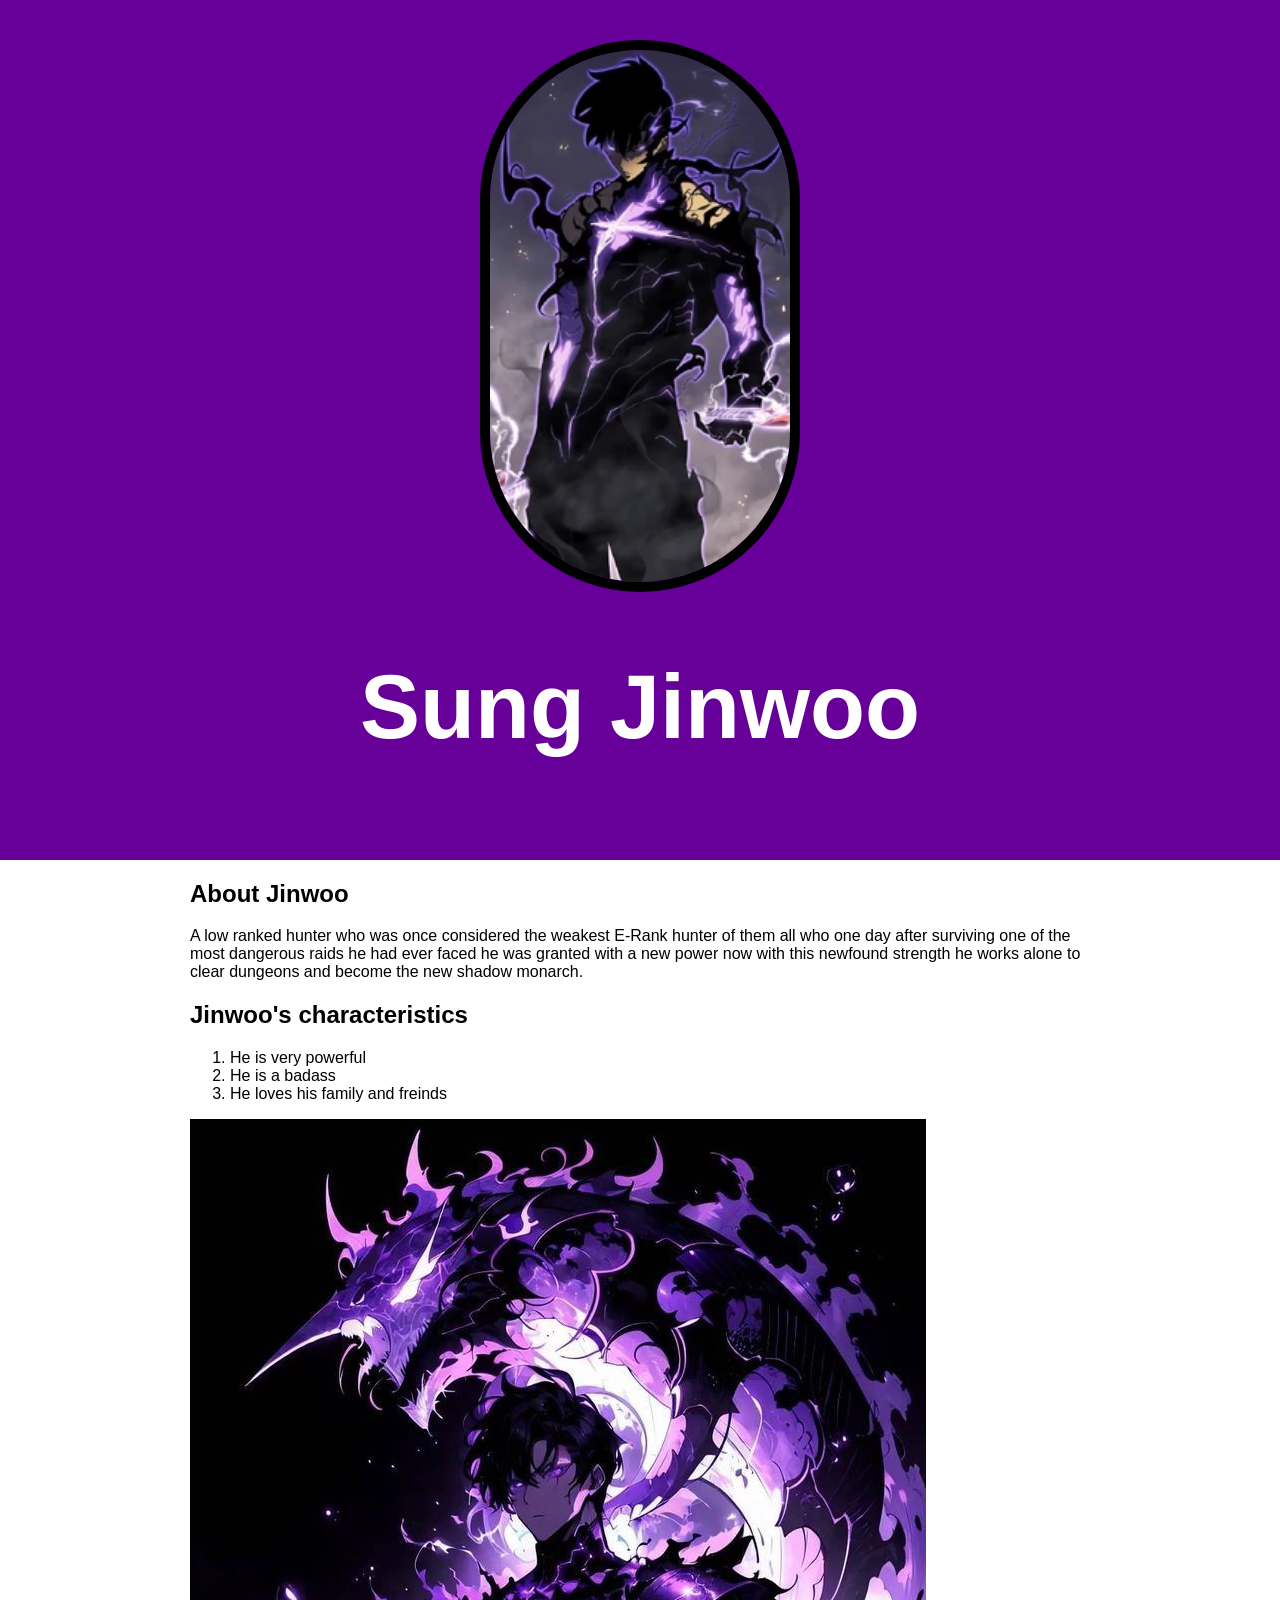
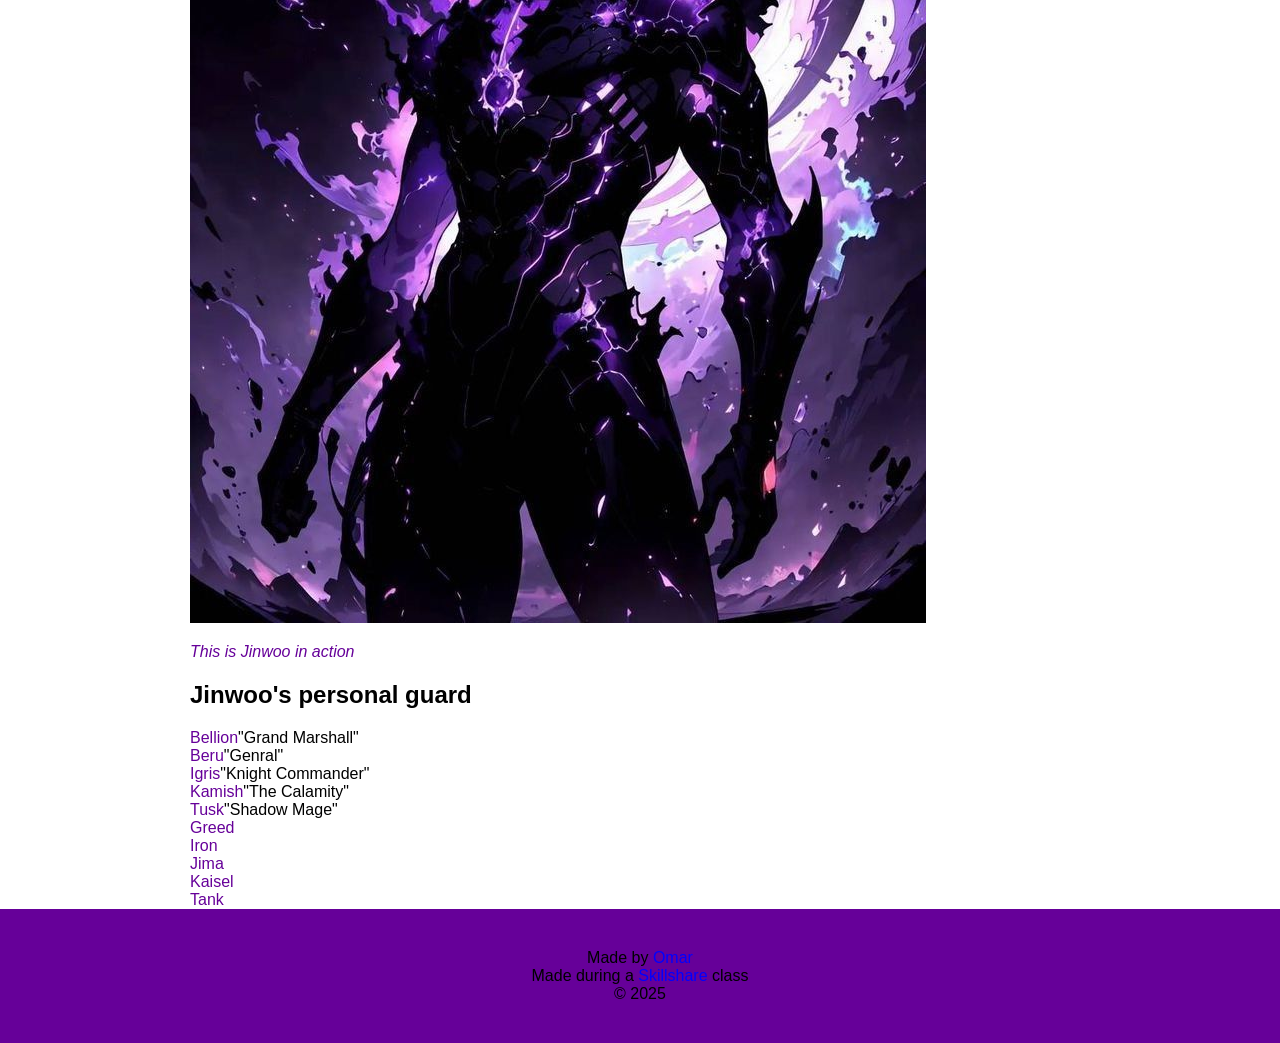
<file: index.html>
<!DOCTYPE html>
<html>
    <head>
        <title>Sung Jinwoo</title>
        <link rel="stylesheet" type="text/css" href="css/hero.css">
    </head>

    <body>
        <div class="wrapper">
        <header>
            <img src="img/profile.jpg">
            <h1>Sung Jinwoo</h1>
        </header>
        <div class="content">
            <h2>About Jinwoo</h2>
            <p> A low ranked hunter who was once considered the weakest E-Rank hunter of them all who one day after surviving one of 
                the most dangerous raids he had ever faced he was granted with a new power
                 now with this newfound strength he works alone to clear dungeons and become the new shadow monarch.
            </p>
            <h2>Jinwoo's characteristics</h2>
            <ol>
                <li>He is very powerful</li>
                <li>He is a badass</li>
                <li>He loves his family and freinds</li>
            </ol>
            <img class="big-image" src="img/big-image.jpg">
            <p class="caption">This is Jinwoo in action</p>
            <h2>Jinwoo's personal guard</h2>
            <ul>
                <li><a href="https://solo-leveling.fandom.com/wiki/Bellion" target="_blank" title="Visit Bellion's page">Bellion</a>"Grand Marshall"</li>
                <li><a href="https://solo-leveling.fandom.com/wiki/Beru" target="_blank" title="Visit Beru's page">Beru</a>"Genral"</li>
                <li><a href="https://solo-leveling.fandom.com/wiki/Igris" target="_blank" title="Visit Igris's page">Igris</a>"Knight Commander"</li>
                <li><a href="https://solo-leveling.fandom.com/wiki/Kamish" target="_blank" title="Visit Kamish's page">Kamish</a>"The Calamity"</li>
                <li><a href="https://solo-leveling.fandom.com/wiki/Tusk" target="_blank" title="Visit Tusk's Page">Tusk</a>"Shadow Mage"</li>
                <li><a href="https://solo-leveling.fandom.com/wiki/Greed" target="_blank" title="Visit Greed's page">Greed</a></li>
                <li><a href="https://solo-leveling.fandom.com/wiki/Iron" target="_blank" title="Visit Iron's page">Iron</a></li>
                <li><a href="https://solo-leveling.fandom.com/wiki/Jima" target="_blank" title="Visit Jima's page">Jima</a></li>
                <li><a href="https://solo-leveling.fandom.com/wiki/Kaisel" target="_blank" title="Visit Kaisel's page">Kaisel</a></li>
                <li><a href="https://solo-leveling.fandom.com/wiki/Tank" target="_blank" title="Visit Tank's page">Tank</a></li>
            </ul>
        </div>
        <footer>  
            <ul>
                <li>Made by <a href="https://cmdshutdown.github.io/cartoon-hero/" target="_blank" title="Visit Omar's Website">Omar</a></li>
                <li>Made during a <a href="http://cmdshutdown.com" target="_blank" title="Visit Omar's Website">Skillshare </a>class</a></li>
                <li>&copy; 2025</li>
            </ul>            
        </footer>
    </div>
    </body>
</html>
</file>
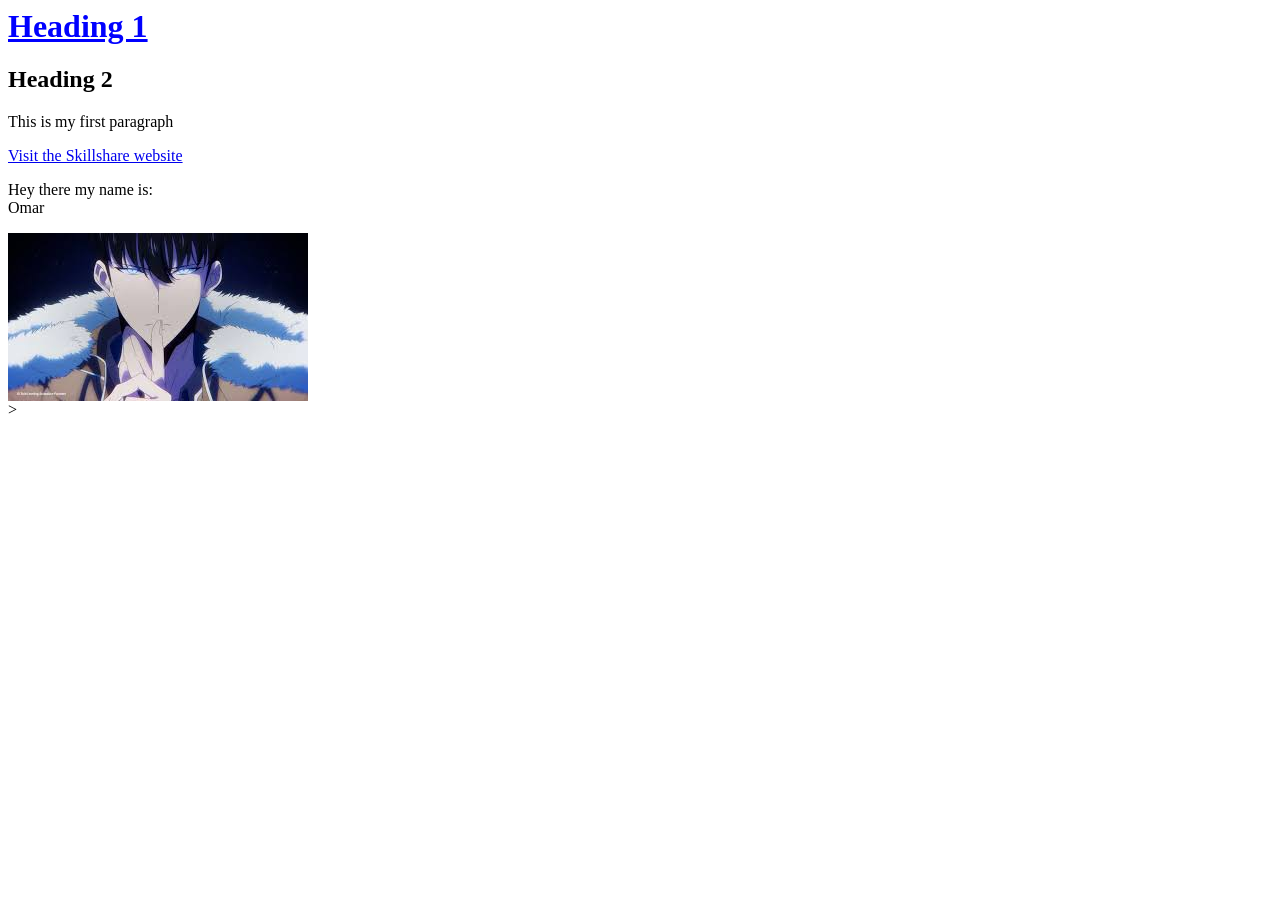
<file: elements.html>
<!DOCTYPE
<html>
<head>
	<title>Elements!!!</title>
</head>
<body>
<h1 style="color: blue; text-decoration: underline;">Heading 1</h>
<h2>Heading 2</h2>
<p>This is my first paragraph</p>
<div>
	<div>
		<div>
			<a href="http://skillshare.com" target="_blank">Visit the Skillshare website</a>
		</div>
	</div>

	<p>Hey there my name is:<br>Omar</p>

	<img src="test.jpg">
	</div>
	</body>
</html>>
</file>
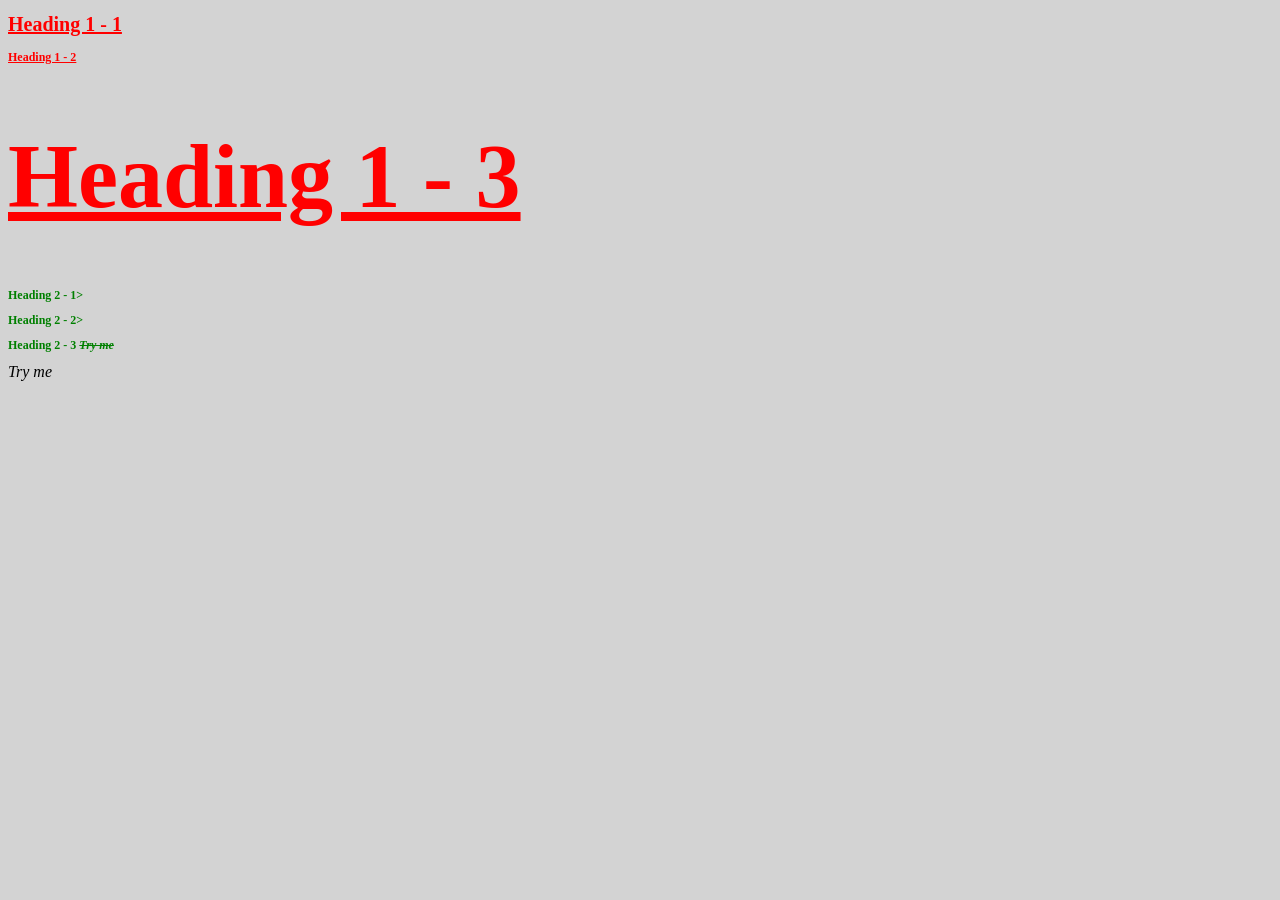
<file: stylish.html>
<!DOCTYPE html>
<html>

<head>
	<title>Stylish</title>
	<link rel="stylesheet" type="text/css" href="css/test.css">
	<style type="text/css">
		

	</style>
		
</head>

<body>

	<h1 id="first" class="small" style="font-size: 20px;">Heading 1 - 1</h1>
	<h1 class="small">Heading 1 - 2</h1>
	<h1 >Heading 1 - 3</h1>
	<h2 class="small">Heading 2 - 1></h2>
	<h2 class="small">Heading 2 - 2></h2>
	<h2 class="small">Heading 2 - 3 <span>Try me</span></h2>

	<span>Try me</span>

</body>
</html>
</file>
<file: css/hero.css>
html, body{
    font-family: comic, sans-serif;
    margin: 0;
}

header{
    background-color: #660099;
    padding: 40px;
    text-align: center;
}

h1{
    font-size: 90px;
    color: white;
}

header img{
    border-radius: 174px; 
    width: 300px;
    border: 10px solid #000000;
}

.content{
    max-width: 900px;
    margin: 0 auto;
    padding: 0 20px;
}

img.big-image{
    max-width: 100%;
}

p.caption{
    font-size: 16px;
    color: #660099;
    font-style: italic;
}

ul{
    list-style: none;
    padding: 0;
    margin: 0;
}

a{
    color:#660099;
    text-decoration: none;
}

footer{
    padding: 40px 20px;
    background-color: #660099;
}

footer ul li{
    text-align: center;
    margin: 0 5px;
}

footer a{
    color: blue;
    text-decoration: none;
}
</file>
<file: css/test.css>
body{
    background-color: lightgrey;
}

h1{
    color: red;
    font-size: 90px;
    text-decoration: underline;
}

#first{
    font-size: 150px;
}
.small{
    font-size: 12px;
}
h2{
    font-size: 22px;
    color: green;

    
}

span{
    font-style: italic;
}

h2 span{
    text-decoration: line-through;
}
</file>
